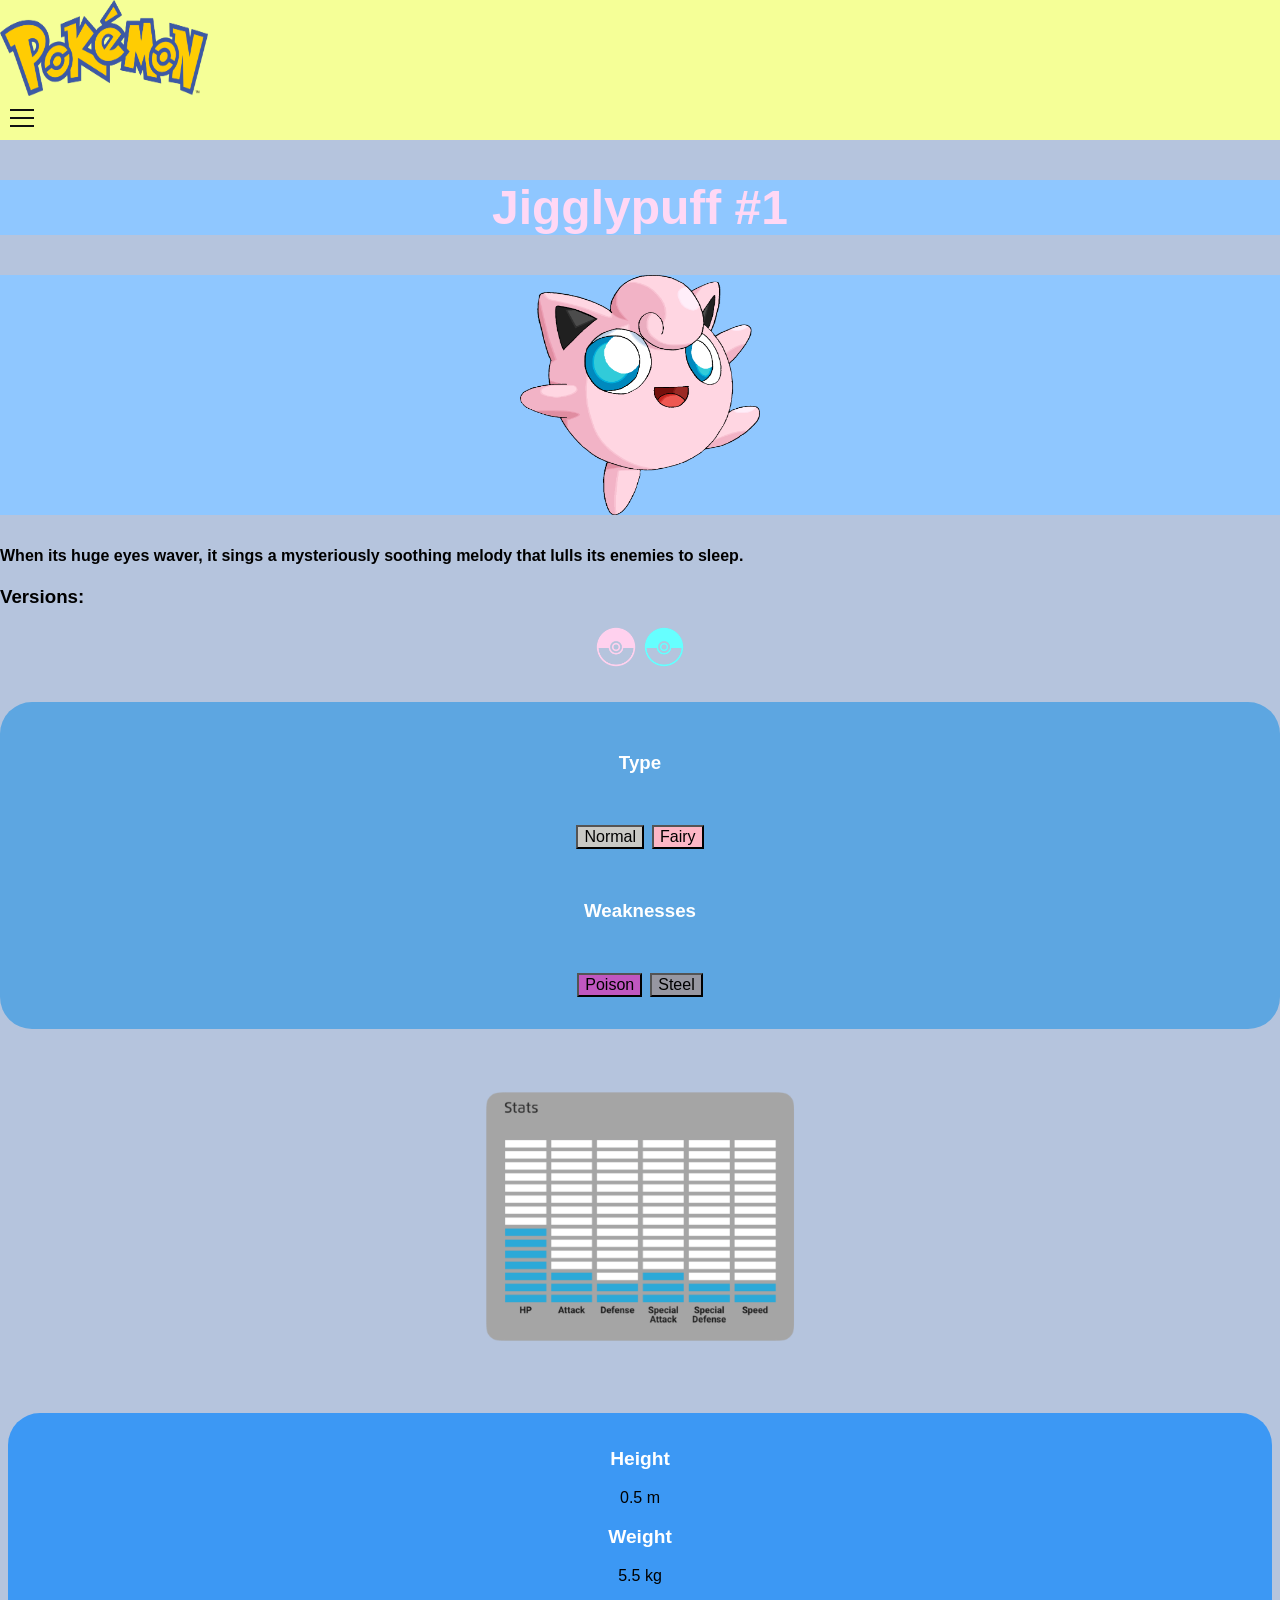
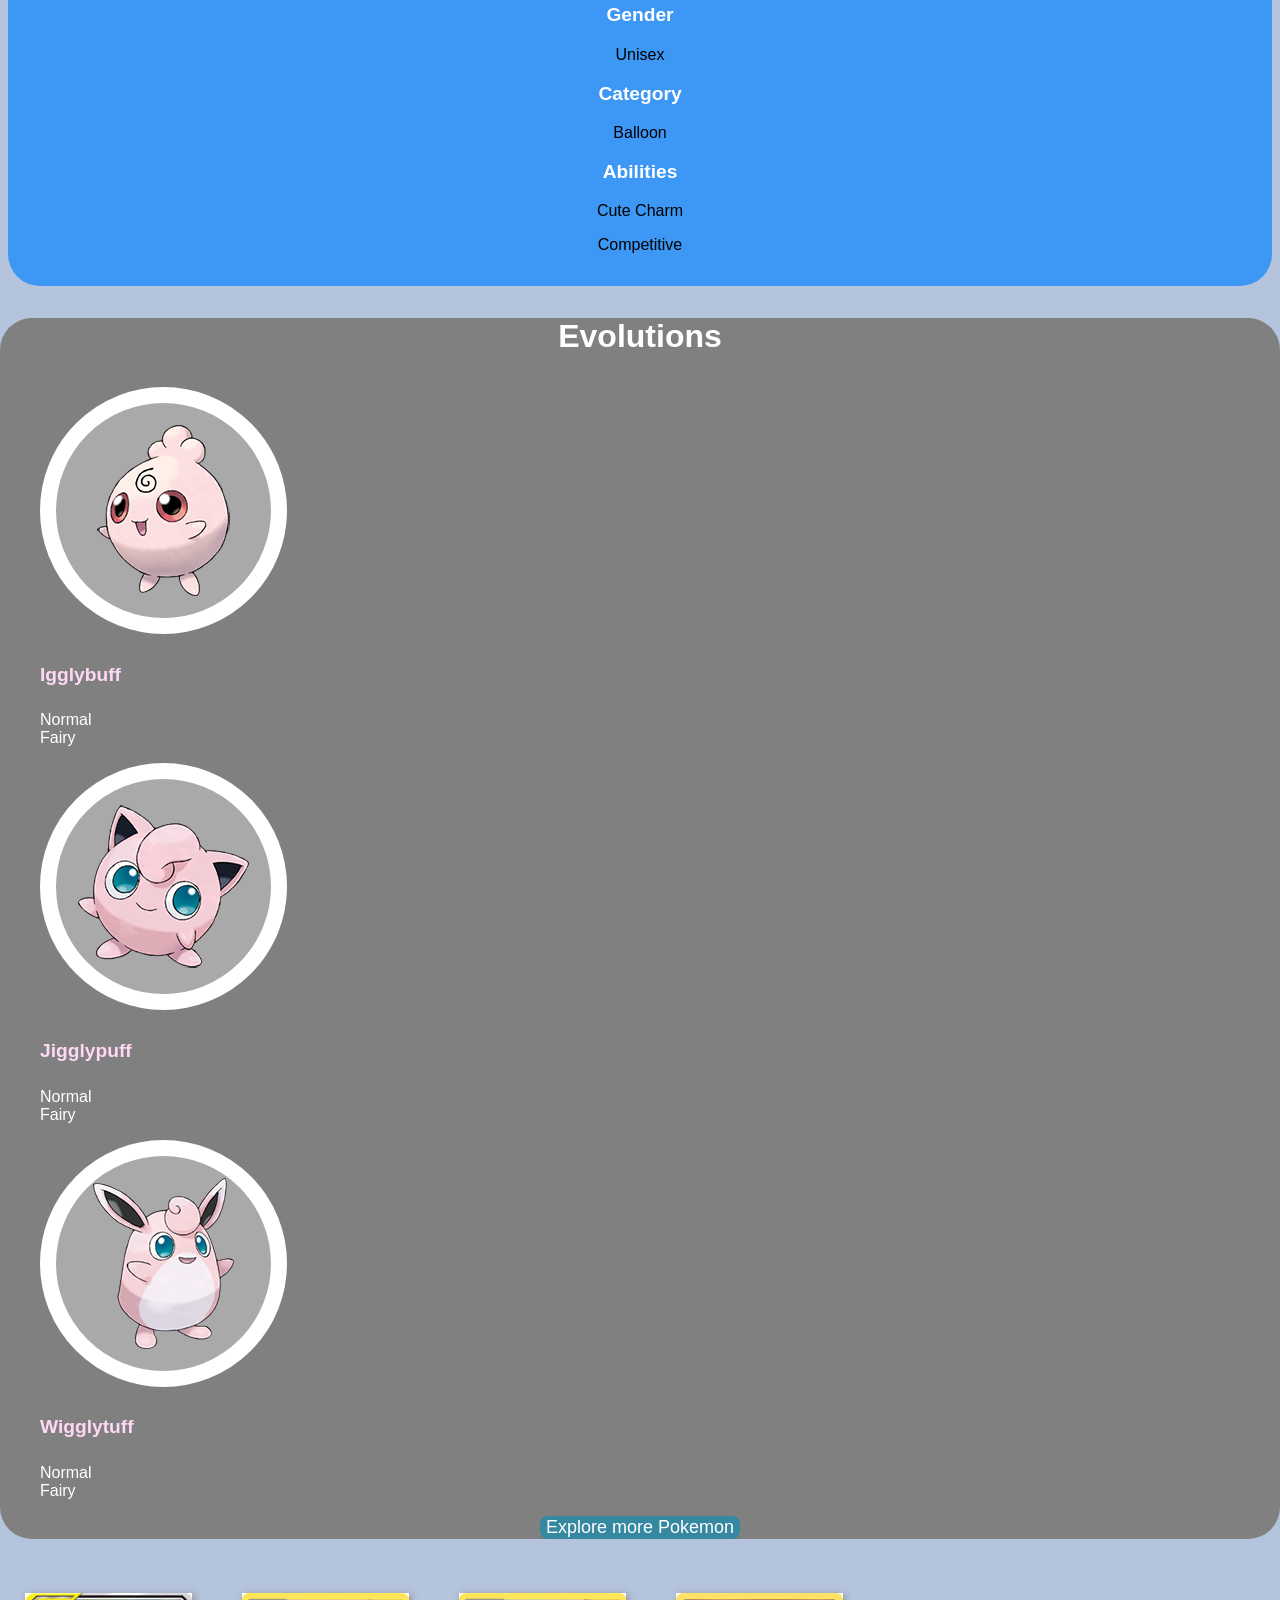
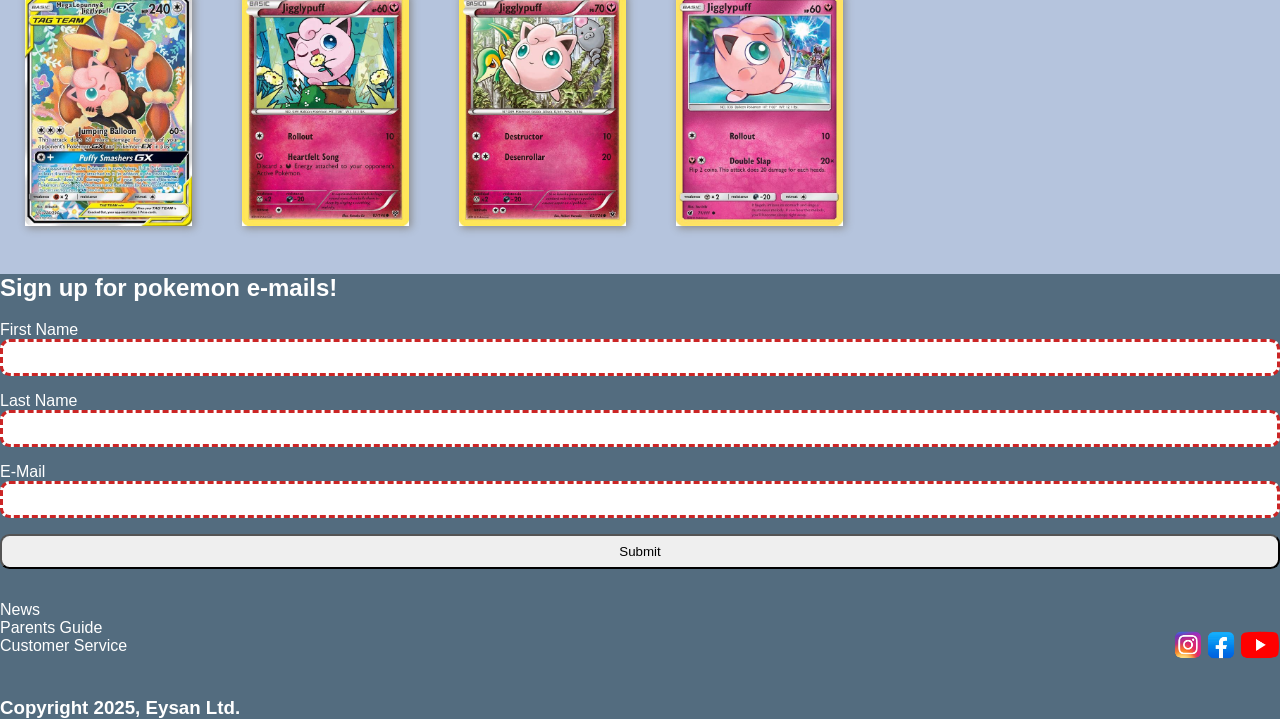
<file: pokemon.html>
<!DOCTYPE html>
<html lang="nl">
<head>
<meta charset="UTF-8">
<meta name="viewport" content="width=device-width, initial-scale=1">
<title>Pokemon Mobile</title>
<link rel="stylesheet" href="styles/style.css">
</head>
<body>

  <header>
     <h1 hidden>Pokemon</h1>
    <img src="images/pokemon.png" alt="pokemon logo">
    <button class="menu-toggle" aria-expanded="false" aria-label="Toggle navigation">
      <span class="hamburger" aria-hidden="true"></span>
    </button>
    <nav class="closed">
      <ul>
        <li><a href="index.html">Pokémon</a></li>
        <li><a href="#">Shop</a></li>
        <li><a href="#">About Us</a></li>
      </ul>
      <div class="font-size-control">
        <button id="fontDecrease" title="Decrease font size">Tt−</button>
        <button id="fontReset" title="Reset font size">Tt</button>
        <button id="fontIncrease" title="Increase font size">Tt+</button>
      </div>
    </nav>
  </header>


<main>

 <section class="jp">
    <h2>Jigglypuff #1</h2>
 </section>

<section class="foto">
   <img src="images/Jpp.png" alt="Jigglypuff">
 </section>



<section>
 <h4 id="outputText">When its huge eyes waver, it sings a mysteriously soothing melody that lulls its enemies to sleep.</h4>
 <h3>Versions:</h3>
 <div class="button-row">
   <button id="btn1"><img src="images/pokeball1.PNG" alt="Pink Pokebal"></button>
   <button id="btn2"><img src="images/pokeball2.PNG" alt="Blue Pokebal"></button>
  </div>
</section>



 <section class="buttonh">
    <h3>Type</h3>
    <div class="buttons1">
    <button class="Normal">Normal</button>
    <button class="Fairy">Fairy</button>
    </div>

    <h3>Weaknesses</h3>
    <div class="buttons2">
    <button class="Poison">Poison</button>
    <button class="Steel">Steel</button>
    </div>
 </section>

<section class="stats">
  <h3 hidden>Stats</h3>
    <img src="images/stats.PNG" alt="Stats Jigglypuff">
</section>
<section class="info">
  <h3 hidden>Information</h3>
    <ul>
      <li>
        <h3>Height</h3>
        <p>0.5 m</p>
      </li>
      <li>
        <h3>Weight</h3>
        <p>5.5 kg</p>
      </li>
      <li>
        <h3>Gender</h3>
        <p>Unisex</p>
      </li>
      <li>
        <h3>Category</h3>
        <p>Balloon</p>
      </li>
      <li>
        <h3>Abilities</h3>
        <p>Cute Charm</p>
        <p>Competitive</p>
      </li>
    
    </ul>
</section>
<section class="Evolutions">
    <h3 class="evolutionh3">Evolutions</h3>
    <ol>
        <li>
            <img src="images/igglybuff.png" alt="Igglybuff">
            <h4>Igglybuff</h4>
            <p><span>Normal</span><span>Fairy</span></p>
        </li>
        <li>
            <img src="images/jjp.png" alt="jigglypuff">
            <h4>Jigglypuff</h4>
            <p><span>Normal</span><span>Fairy</span></p>
        </li>
        <li>
            <img src="images/wigglytuff.png" alt="Wigglytuff">
            <h4>Wigglytuff</h4>
            <p><span>Normal</span><span>Fairy</span></p>
        </li>
    </ol>
    <button>Explore more Pokemon</button>
</section>

    <section>
      <div class="imagecarousel">
        <img src="images/jp1.jpeg" alt="Jigglygpuff pokemoncard jumping balloon with Mega Lopunny" />
    
        <img src="images/jp2.jpeg" alt="Jigglygpuff holding a flower pokemoncard" />
    
        <img src="images/jp4.jpeg" alt="Jigglygpuff pokemoncard in the jungle" />
    
        <img src="images/jp5.jpeg" alt="Jigglygpuff mesmerized with a light flash pokemoncard" />
      </div>
    </section>


 </main>

   <footer>
    <h2>Sign up for pokemon e-mails!</h2>
    <form>
					<label for="firstName">First Name</label>
					<input required id="firstName" type="text">
					<label for="lastName">Last Name</label>
					<input required id="lastName" type="text">
					<label for="mail">E-Mail</label>
					<input required id="mail" type="email">
					<input type="submit">
		</form>
    <div class="apps">
    <ul>
      <li>News</li>
      <li>Parents Guide</li>
      <li>Customer Service</li>
    </ul>
    <img src="images/apps.PNG" alt="Instagram, Facebook en Youtube logos">
    </div>
    <h3>Copyright 2025, Eysan Ltd.</h3>
  </footer>
  <script src="scripts/script.js"></script>
  <script src="scripts/font-size.js"></script>
</body>
</html>

 
<script src="scripts/script.js"></script>
<script src="scripts/font-size.js"></script>
</body>
</file>
<file: styles/style.css>
/**************/
/* CSS REMEDY */
/**************/
*, *::after, *::before {
  box-sizing:border-box;  
}


/*********************/
/* CUSTOM PROPERTIES */
/*********************/
:root {
	/* startje */
	--color-text:#111;
	--color-background:#3f8d9d;
}





/****************/
/* JOUW STYLING */
/****************/
body {
	background-color: #b5c4dd;
	font-family: 'Franklin Gothic Medium', 'Arial Narrow', Arial, sans-serif;
}

/* Carousel */
.imagecarousel {
	position: relative;
	height: 233px;
	margin-bottom: 30px;
	display: flex;
	width: 100%;
}

.imagecarousel img {
  margin: 0px 25px;
  box-shadow: 2px 2px 8px #8a8a8a;
}

.imagecarousel {
  animation: bannermove 50s linear infinite;
}

@keyframes bannermove {
   0% {
    left: 0;
  }
  50% {
    left: -100%;
  }
  100% {
    left: 0;
  }
}

head nav  {
  flex-direction: row;
}
body {
    margin: 0;
    padding: 0;
}

/* Header */

nav ul {
    list-style: none;
    display: flex;
    flex-direction: column;  
    gap: 0.5em;
	font-size: large;
}

nav ul li a {
    text-decoration: none;
    font-family: Impact, Haettenschweiler, 'Arial Narrow Bold', sans-serif;
    color: black;
    font-size: 0.9em;
    display: block;
}
header {
background-color: rgb(245, 255, 151);
}
video {
	margin: 1em;
	width: 90%;
	height: 90%;
}

header img {
	display: block;
	justify-content: center;
	height:6em;
	width: 13em;
                 
}



/* Hamburger nav */
.menu-toggle {
	background: transparent;
	border: none;
	width: 44px;
	height: 44px;
	display: inline-flex;
	align-items: center;
	justify-content: center;
	cursor: pointer;
}
.menu-toggle:focus { outline: 3px solid rgba(0,0,0,0.15); }
.hamburger {
	display: block;
	width: 24px;
	height: 2px;
	background: var(--color-text);
	position: relative;
}
.hamburger::before, .hamburger::after {
	content: "";
	position: absolute;
	left: 0;
	width: 24px;
	height: 2px;
	background: var(--color-text);
	transition: transform .25s ease, opacity .2s ease;
}
.hamburger::before { top: -8px; }
.hamburger::after { bottom: -8px; }
.menu-toggle[aria-expanded="true"] .hamburger { background: transparent; }
.menu-toggle[aria-expanded="true"] .hamburger::before { transform: translateY(8px) rotate(45deg); }
.menu-toggle[aria-expanded="true"] .hamburger::after { transform: translateY(-8px) rotate(-45deg); }

.closed {
	display: none;
}

header nav {
	display: flex;
	gap: 1rem;
	justify-content: space-between;
}


/* Font size control buttons */
.font-size-control button {
    background: transparent;
    border: 0.1em solid var(--color-text);
    padding: 0.1rem 0.3rem; 
	margin-left: auto;
    cursor: pointer;
    font-size: 0.75rem;    
    border-radius: 0.2em;
    transition: background 0.2s;
    width: auto;            
}

@media (max-width: 800px) {
	.primary-nav {
		display: none;
		position: absolute;
		top: 100%;
		right: 0;
		background: var(--color-background);
		width: 220px;
		box-shadow: 0 8px 24px rgba(0,0,0,0.12);
		border-radius: 6px;
		padding: 0.5rem 0;
	}
	.primary-nav.open { display: block; }
	.primary-nav ul { list-style: none; margin: 0; padding: 0; }
	.primary-nav li { margin: 0; }
	.primary-nav a { display: block; padding: 0.6rem 1rem; color: var(--color-text); text-decoration: none; }
	.primary-nav a:hover, .primary-nav a:focus { background: rgba(0,0,0,0.04); }
}

/* font h2 index.html */
.fonth2 {
  font-family: Impact, Haettenschweiler, 'Arial Narrow Bold', sans-serif;
  text-align: center;
  color: #fff;
  background-color: #8fc7ff;
}

/* news section Section */
section:first-of-type ul {
	list-style: none;
	display: flex;
	align-items: center;
	flex-direction: column;
	padding-left: 0px;
	margin-left: 0.5em;
	margin-right: 0.5em;
	gap: 1.5em;
}

section:first-of-type ul li:first-of-type  {
	font-family: 'Franklin Gothic Medium', 'Arial Narrow', Arial, sans-serif;
	background-color: pink;
	padding: 1em;
	border-radius: 1em;
	transition: .2s;
}

section:first-of-type ul li:first-of-type:hover {
	background-color: rgb(224, 168, 177);
	transform: translate(0, -0.2em);
	cursor: pointer;
}

.s3 {
	font-family: 'Franklin Gothic Medium', 'Arial Narrow', Arial, sans-serif;
	list-style: none;
	background-color: rgb(241, 249, 166);
	padding: 1em;
	border-radius: 1em;
	transition: .2s;
	gap: 1.5em;
}
.s3:hover{
    background-color: rgb(214, 221, 145);
	transform: translate(0, -0.2em);
	cursor: pointer;
}
.s3 img {
  width: 100%;
  height: auto;
  display: block;
  border-radius: 0.5em;
}

.battle {
	font-family: 'Franklin Gothic Medium', 'Arial Narrow', Arial, sans-serif;
	list-style: none;
	background-color: rgb(211, 150, 255);
	padding: 1em;
	border-radius: 1em;
	transition: .2s;
	gap: 1.5em;
}
.battle:hover{
    background-color: rgb(177, 126, 214);
	transform: translate(0, -0.2em);
	cursor: pointer;
}
.battle img {
  width: 100%;
  height: auto;
  display: block;
  border-radius: 0.5em;
}

.vapereon {
	font-family: 'Franklin Gothic Medium', 'Arial Narrow', Arial, sans-serif;
	list-style: none;
	background-color: rgb(174, 226, 147);
	padding: 1em;
	border-radius: 1em;
	transition: .2s;
	gap: 1.5em;
}
.vapereon:hover{
    background-color: rgb(151, 196, 127);
	transform: translate(0, -0.2em);
	cursor: pointer;
}
.vapereon img {
  width: 100%;
  height: auto;
  display: block;
  border-radius: 0.5em;
}

/* Evolutions section */
.evolutionh3 {
	font-family: Impact, Haettenschweiler, 'Arial Narrow Bold', sans-serif;
	text-align: center;
	font-size: 2em;
	color: #fff;

}
.Evolutions button {
  display: block;
  margin: 0 auto;
  margin-bottom: 3em;       
  font-size: 18px;         
  background-color: #35889f;
  color: white;             
  border: none;
  border-radius: 8px;
  cursor: pointer;
}

.Evolutions button:hover {
  background-color: #4ab8d6;
}


.Evolutions ol li {
	list-style: none;
	
}

.Evolutions ol li h4 {
	font-family: Impact, Haettenschweiler, 'Arial Narrow Bold', sans-serif;
	font-size: 1.2em;
	color: #ffd8f5;
	
}

.Evolutions ol li p span{
	font-family: 'Franklin Gothic Medium', 'Arial Narrow', Arial, sans-serif;
	font-size: 1em;
	color: #ffffff;
	display: flex;
	flex-direction: column;
	column-gap: 1.5em;
}

section:nth-of-type(7) {
	background-color: grey;
	border-radius: 2em;
	margin-bottom: 2em;
}

section:nth-of-type(7) img {
	cursor: pointer;
	transition: .2s;
	border: 1em solid #fff;
	border-radius: 50em;
	background-color: darkgrey;
}

section:nth-of-type(7) img:hover {
	scale: 1.1;
}

/* Footer */
.apps img {
	width: 7em;
	height: 7em;
}
.apps {
  display: flex;
  flex-direction: row;
}

footer ul{
	padding: 0em;
	margin-right: auto;
}
footer ul li {
	list-style: none;
	color: #fff;
	font-family: 'Franklin Gothic Medium', 'Arial Narrow', Arial, sans-serif;
}

footer {
	background-color: rgb(83, 108, 127);
	margin-top: 3em;
	margin-bottom: 0em;
	font-family: Impact, Haettenschweiler, 'Arial Narrow Bold', sans-serif;
}
footer p {
	color :white;
	font-family: 'Franklin Gothic Medium', 'Arial Narrow', Arial, sans-serif;
}
footer h3 {
	color :white;
	margin-top: 0em;
	margin-bottom: 0em;
}
footer h2 {
	color :white;
}

/* Form footer*/
form {
		display: flex;
		flex-direction: column;
		color: white;
		font-family: Arial, Helvetica, sans-serif;
	}

	input:required {
		border: .2rem dashed rgb(203, 37, 37);
	}

	input:valid:not(:last-of-type), input:is(:-webkit-autofill, :autofill) {
		border: .2rem dashed rgb(180, 242, 87);
		background-color: #fff;
	}

	input {
		margin-bottom: 1rem;
		border-radius: .6rem;
		padding: .5rem;
	}

	input:focus {
		border: .2rem dashed black;
	}

	input:last-of-type:hover {
		background-color: aliceblue;
		cursor: pointer;
	}

/* Jigglypuff banner */
.jp{
	font-family: Impact, Haettenschweiler, 'Arial Narrow Bold', sans-serif;
}
.jp h2 {
	color: #ffd8f5;
	text-align: center;
	font-size: 3em;
	background-color: #8fc7ff;

}

/* Pokeball buttons */
.button-row {
    display: flex;     
    gap: 0.5rem;         
    justify-content: center; 
    align-items: center;
}

.button-row button {
    background: none;     
    border: none;         
    padding: 0;         
    cursor: pointer;
}

.button-row button img {
    width: 40px;          
    height: 40px;         
    object-fit: contain;
}


/* Jigglypuff img */
.foto {
    display: flex;              
    justify-content: center;   
    align-items: center;       
    margin: 2rem 0;      
	background-color: #8fc7ff;	
}

.foto img {
    width:  15em;   
    height: 15em;
}


/* Stats img */
.stats {
    display: flex;             
    justify-content: center;    
    align-items: center;        
    margin: 2rem 0;             
}

.stats img {
    width:  20em;   
    height: 20em;
}


/* Algemene button gedeelte, alles in het midden */
.buttonh {
    display: flex;
    flex-direction: column;
    align-items: center;
    text-align: center;
    gap: 2rem; 
    padding: 2rem 0;
}



/* Algemene button gedeelte */
.buttonh {
	margin-top: 2em;
	border-radius: 2em;
    color: rgb(255, 255, 255);
    font-family: 'Franklin Gothic Medium', 'Arial Narrow', Arial, sans-serif;
    cursor: pointer;
    font-size: 1em;
    background-color: rgb(93, 166, 225);
}
div.buttons1 {
	display: flex;
	flex-direction: row;
	gap: 0.5em;
}

div.buttons2 {
	display: flex;
	flex-direction: row;
	gap: 0.5em;
}

/* type buttons */
button.Normal { 
  background-color: #c9c9c5; 
  font-family: 'Franklin Gothic Medium', 'Arial Narrow', Arial, sans-serif;
  font-size: 1em;
} 
button.Fairy  { 
  background-color: #fcb7c6; 
  font-family: 'Franklin Gothic Medium', 'Arial Narrow', Arial, sans-serif;
  font-size: 1em;
} 
button.Poison { 
  background-color: #c057c0; 
  font-family: 'Franklin Gothic Medium', 'Arial Narrow', Arial, sans-serif;
  font-size: 1em;
}  
button.Steel  { 
  background-color: #9797a1; 
  font-family: 'Franklin Gothic Medium', 'Arial Narrow', Arial, sans-serif;
  font-size: 1em;
}  

/* info gedeelte */
.info {
	text-align: center;
	display: flex;
	flex-direction: column;
	align-items: center;
	justify-content: center;
	background-color: #3c98f4;
	border-radius: 2em;
	margin-left: 0.5em;
	margin-right: 0.5em;
	
}
.info ul {
	padding-left: 0em;
}
.info ul li {
list-style: none;
}
.info h3 {
	font-size: 1.2em;
	color: rgb(255, 255, 255);

}
.info p {
	font-family: 'Franklin Gothic Medium', 'Arial Narrow', Arial, sans-serif;
}

/* Light dark mode */
:root {
--hoofdKleur:rgb(232, 232, 232);
--accentKleur:rgb(197, 197, 197);
--achtergrondKleur:rgb(193, 246, 255);
}
@media (prefers-color-scheme:dark) {
:root {
--hoofdKleur:rgb(85, 84, 84);
--accentKleur:rgb(0, 0, 0);
--achtergrondKleur:rgb(52, 52, 52);
}
}
</file>
